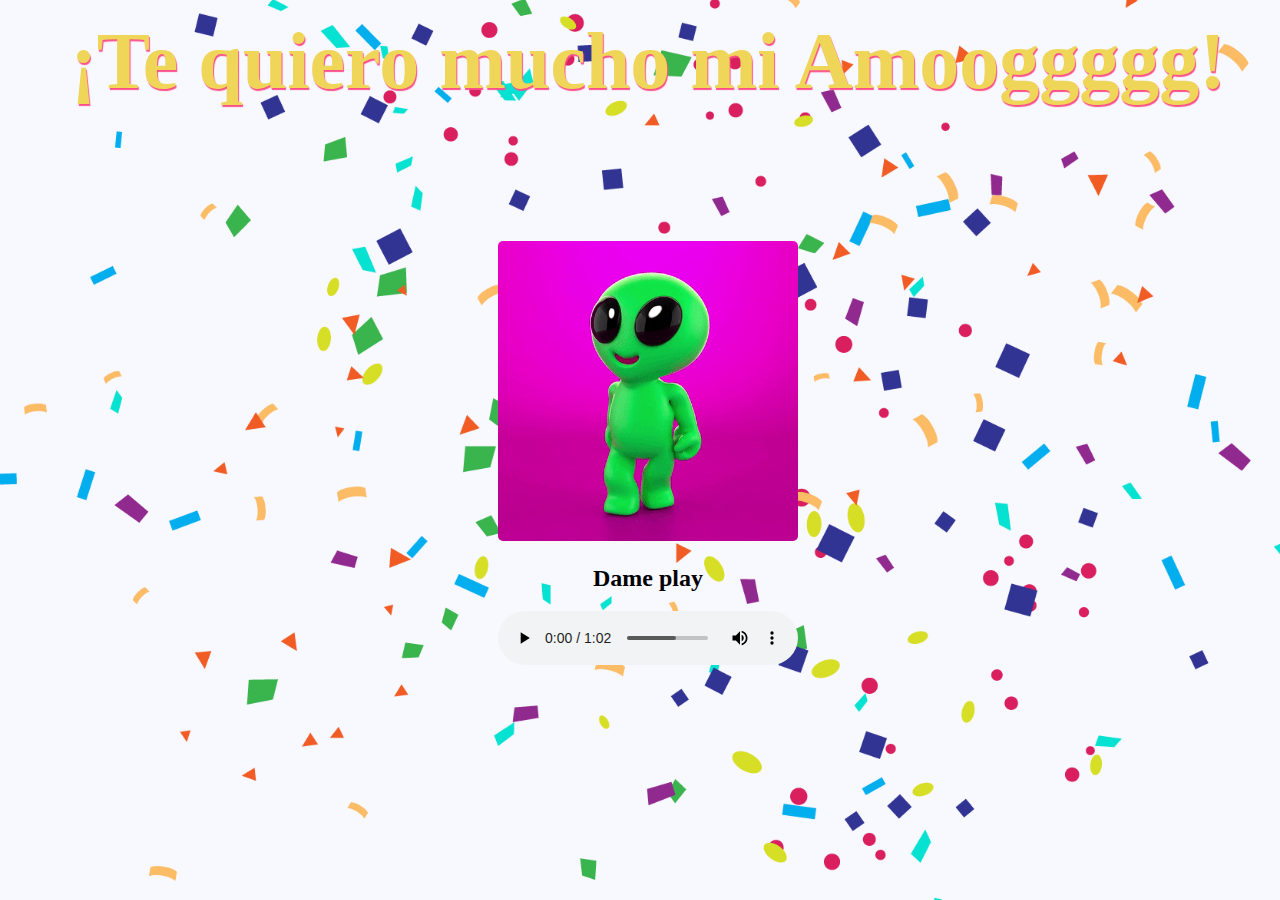
<file: si.html>
<!DOCTYPE html>
<html lang="en">
<head>
    <meta charset="UTF-8">
    <meta http-equiv="X-UA-Compatible" content="IE=edge">
    <meta name="viewport" content="width=device-width, initial-scale=1.0">
    <link rel="stylesheet" href="style.css">
    <title>¡¡FIESTA!!</title>
</head>
<body>
    <div class="baile">
        <h5 style="font-size: 5rem; margin-top: 1rem; text-shadow: 1px 2px 1px #fb508a;
        color: #efd658; ">¡Te quiero mucho mi Amooggggg!</h5>
    <img src="./media/giphy.gif" alt="" style="width:300px;height:300px; border-radius: 5px;">
    </div>
    <div class = "audio">
        <h2>Dame play</h2>
        <audio src="./media/si.mp3" autoplay controls></audio>
    </div>
  
    
</body>
</html>
</file>
<file: style.css>
html{
    font-family: 'Pacifico', cursive;
}
body{
    background-color: ghostwhite;
    width: 100%;
    height: 100%;
    overflow: hidden;
    background-image: url("./media/confeti.png");
    background-position: center;
    background-repeat: no-repeat;
    background-size: cover;
}
h1{
    text-shadow: 2px 2px 4px rgba(0, 0, 0, 0.699);
    margin-top: 2rem;
    width: 50%;
}
h1#comenzar.inicio{
    display: block;
}
.verde{
    transition: all;
    padding: 0 2rem;
    animation: latido 2s infinite; 
    z-index: 10000;
    max-width: 200px;
    max-height: 200px;
}
h1.frases.a{
    width: 100%;
}
@keyframes latido{
    0%{
        transform: scale(1, 1);
    }
    50%{
        transform: scale(0.9, 0.9); 
    }
    100%{
        transform: scale(1, 1);
    }
}
.flecha{
    transition: all;
    animation: flecha 2s 2s infinite; 
    z-index: 1000000;
    display: block;
    margin: auto;
    padding-top: 1rem; 
}
.flecha:hover{
    cursor: pointer;
}
@keyframes flecha{
    0%{
        transform: translateX(0px);
    }
    50%{
        transform: translateX(-20px);
    }
    100%{
        transform: translateX(0px);
    }
}
.mensajes{
    position: fixed;
}
h2.frases.f{
    color: rgba(255, 0, 0, 0.651);
    animation: mover 10s infinite; 
    position: absolute;
    transition: all;

}
h2.frases.b{
    color: rgb(175 237 79);
    animation: movera 13s infinite ease-in; 
    position: absolute;
    transition: all;

}
h3.frases.c{
    color: rgb(60 186 224);
    animation: moverc 10s infinite ease-in; 
    position: absolute;
    transition: all;

}
h2.frases.d{
    color: rgb(127 64 156);
    animation: moverd 11s infinite ease; 
    position: absolute;
    transition: all;

}
h2.frases.e{
    color: rgb(248 175 60);
    animation: movere 10s infinite ease-in-out; 
    position: absolute;
    transition: all;

}
h2.frases.g{
    color: rgb(234 53 130);
    animation: moverg 12s infinite ease-in-out; 
    position: absolute;
    transition: all;

}
h2.frases.h{
    color: #53a93f;
    animation: moverh 12s infinite ease-in-out; 
    position: absolute;
    transition: all;

}
h2.frases.i{
    color: #c8091a;
    animation: moveri 11s infinite ease-in; 
    position: absolute;
    transition: all;

}
h2.frases.j{
    color: #eec624;
    animation: moverj 14s infinite ease-out; 
    position: absolute;
    transition: all ease;

}
@keyframes moverj{
    0%{
        transform: translate(-600px, 0px);
    }
    50%{
        transform: translate(300px, 200px);
    }
    100%{
        transform: translate(900px, 50px);
    }
}
@keyframes moveri{
    0%{
        transform: translate(-200px, -600px);
    }
    100%{
        transform: translate(500px, 400px);
    }
}
@keyframes moverh{
    0%{
        transform: translate(-100px, -600px);
        display: none;
    }
    10%{
        display: block;
    }
    100%{
        transform: translate(900px, 400px);
    }
}
@keyframes moverg{
    0%{
        transform: translate(100px, -600px);
    }
    100%{
        transform: translate(-900px, 400px);
    }
}
@keyframes movere{
    0%{
        transform: translate(0px, -500px);
    }
    100%{
        transform: translate(-900px, 400px);
    }
}
@keyframes moverd{
    0%{
        transform: translate(400px, -500px);
    }
    100%{
        transform: translate(-900px, 400px);
    }
}
@keyframes moverc{
    0%{
        transform: translate(-700px, 400px);
    }
    100%{
        transform: translate(900px, -400px);
    }
}
@keyframes movera{
    0%{
        transform: translate(-100px, -500px);
    }
    100%{
        transform: translate(900px, 400px);
    }
}
@keyframes mover{
    0%{
        transform: translate(100px, 500px);
    }
    100%{
        transform: translate(-800px, -300px);
    }
}
.corazon{
    background: #f8f8ffbf;
    width: 80%;
    height: 30rem;
    border: 1px solid rgba(0, 0, 0, 0.699);
    border-right-color: transparent;
    box-shadow: 6px 5px 12px 1px rgba(0, 0, 0, 0.699);
    border-radius: 5px;
    border-top-left-radius: 50px;
    display: flex;
    flex-wrap: wrap;
    position: relative;
    place-content: center;
    text-align: center;
    position: absolute;
    margin: auto;
    top: 0;
    left: 0;
    bottom: 0;
     right: 0;
     z-index: 1000; 
}
.uno{
    display: none;
}
.dos{
    display: none;
}
.tres{
    display: none;
}
.cuatro{
    display: none;
}
.cinco{
    display: none;
}
.seis{
    display: none;
}
.siete{
    display: none;
}
.ocho{
    display: none;
}
.nueve{
    display: none;
}
.diez{
    display: none;
}
.once{
    display: none;
}
.doce{
    display: none;
}
.trece{
    display: none;
}
.uno, .dos, .tres, .cuatro, .cinco, .seis, .siete, .ocho, .nueve, .diez, .once, .doce, .trece{
    width: 50%;
    text-align: center;
    margin: auto;
    font-size: 2rem;
}
.diez{
    width: 100%;
}
.trece{
    width: 100%;
}
.captura{
    font-size: 1rem;
}
.boton{
    border: 2px solid blue;
}
#si:hover{
    background-color: #fb508a;
    color: #efd658; 
    border-color: white;
    box-shadow: 6px 5px 12px 1px rgb(228, 247, 63);
    cursor: pointer;
}
#no:hover{
    background-color: gray;
    cursor: pointer;
}
a{
    text-decoration: none;
}
.baile{
    text-align: center;
}
h5.baile{
    width: 100%;

}
.audio{
text-align: center;
}
</file>
